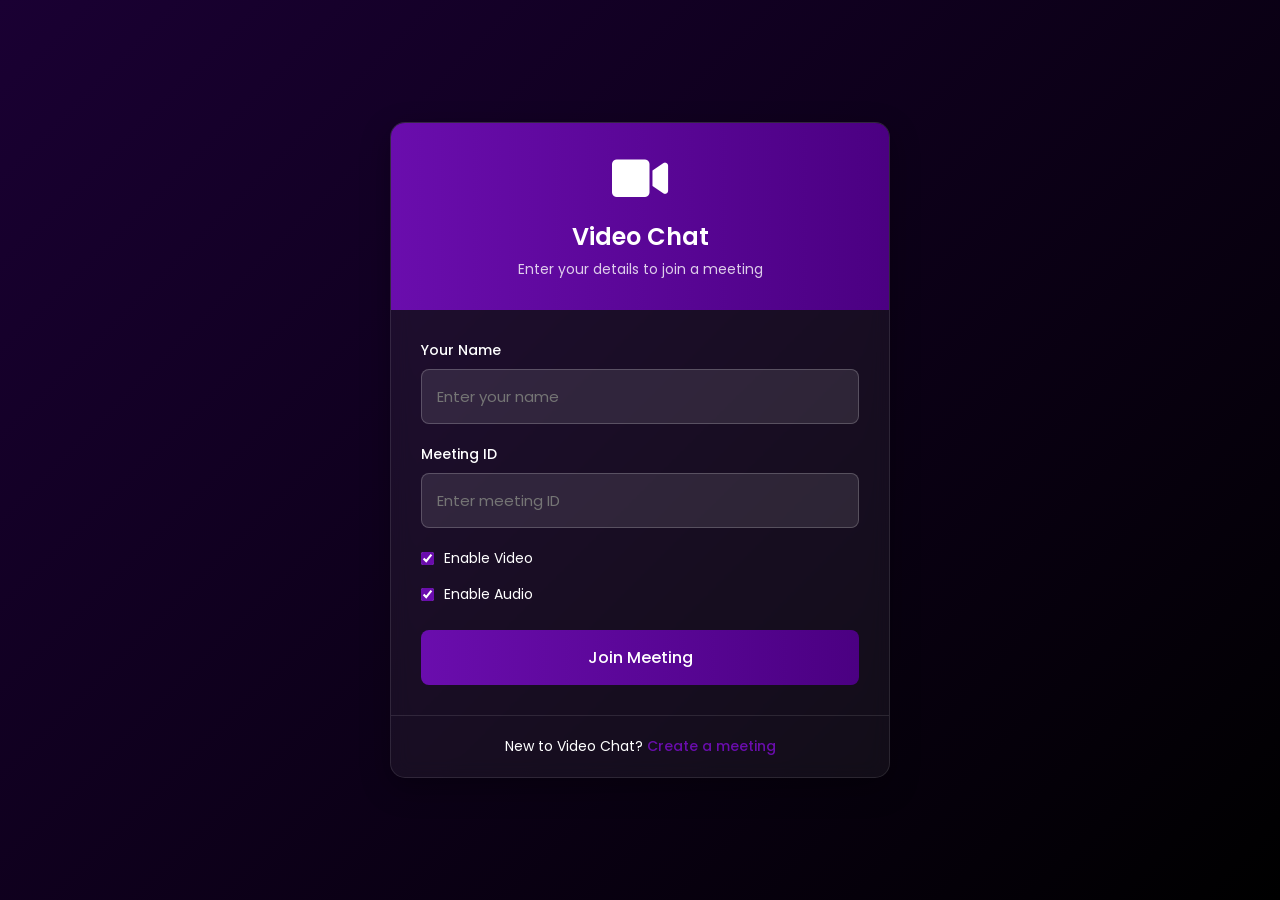
<file: public/lobby.html>
<!DOCTYPE html>
<html>
<head>
    <meta charset='utf-8'>
    <meta http-equiv='X-UA-Compatible' content='IE=edge'>
    <title>Video Chat Lobby</title>
    <meta name='viewport' content='width=device-width, initial-scale=1'>
    <link rel='stylesheet' type='text/css' media='screen' href='lobby.css'>
    <link href="https://fonts.googleapis.com/css2?family=Poppins:wght@300;400;500;600&display=swap" rel="stylesheet">
    <link rel="stylesheet" href="https://cdnjs.cloudflare.com/ajax/libs/font-awesome/6.0.0-beta3/css/all.min.css">
</head>
<body>
    <main id="lobby-container">
        <div id="form-container">
            <div id="form__container__header">
                <i class="fas fa-video logo-icon"></i>
                <h1>Video Chat</h1>
                <p>Enter your details to join a meeting</p>
            </div>

            <div id="form__content__wrapper">
                <form id="join-form">
                    <div class="input-group">
                        <label for="username">Your Name</label>
                        <input type="text" id="username" name="username" placeholder="Enter your name" required>
                    </div>
                    
                    <div class="input-group">
                        <label for="room_id">Meeting ID</label>
                        <input type="text" id="room_id" name="room_id" placeholder="Enter meeting ID" required>
                    </div>
                    
                    <div class="checkbox-group">
                        <input type="checkbox" id="enable-video" checked>
                        <label for="enable-video">Enable Video</label>
                    </div>
                    
                    <div class="checkbox-group">
                        <input type="checkbox" id="enable-audio" checked>
                        <label for="enable-audio">Enable Audio</label>
                    </div>
                    
                    <input type="submit" value="Join Meeting">
                </form>
            </div>
            
            <div id="form-footer">
                <p>New to Video Chat? <a href="#" id="create-meeting">Create a meeting</a></p>
            </div>
        </div>
    </main>
</body>
<script>
    document.addEventListener('DOMContentLoaded', () => {
        const form = document.getElementById('join-form');
        const createMeetingBtn = document.getElementById('create-meeting');
        
        // Generate random meeting ID for "Create meeting"
        createMeetingBtn.addEventListener('click', (e) => {
            e.preventDefault();
            const randomId = Math.random().toString(36).substring(2, 8).toUpperCase();
            document.getElementById('room_id').value = randomId;
        });

        form.addEventListener('submit', (e) => {
            e.preventDefault();
            const username = e.target.username.value.trim();
            const roomId = e.target.room_id.value.trim();
            const enableVideo = document.getElementById('enable-video').checked;
            const enableAudio = document.getElementById('enable-audio').checked;
            
            if (!username || !roomId) {
                alert('Please fill in all fields');
                return;
            }
            
            // Store settings in localStorage
            localStorage.setItem('username', username);
            localStorage.setItem('enableVideo', enableVideo);
            localStorage.setItem('enableAudio', enableAudio);
            
            window.location = `index.html?room=${roomId}`;
        });
    });
</script>
</html>
</file>
<file: public/lobby.css>
:root {
    --primary-purple: #6a0dad;
    --dark-purple: #4b0082;
    --darker-purple: #1a0033;
    --black: #000000;
    --white: #ffffff;
    --light-gray: #f5f5f5;
    --danger-red: #ff3a3a;
}

* {
    margin: 0;
    padding: 0;
    box-sizing: border-box;
}

body {
    background: linear-gradient(135deg, var(--darker-purple) 0%, var(--black) 100%);
    color: var(--white);
    font-family: 'Poppins', sans-serif;
    height: 100vh;
    display: flex;
    justify-content: center;
    align-items: center;
}

#lobby-container {
    width: 100%;
    max-width: 1200px;
    padding: 20px;
}

#form-container {
    width: 100%;
    max-width: 500px;
    margin: 0 auto;
    background: rgba(255, 255, 255, 0.05);
    backdrop-filter: blur(10px);
    border-radius: 15px;
    overflow: hidden;
    box-shadow: 0 10px 30px rgba(0, 0, 0, 0.3);
    border: 1px solid rgba(255, 255, 255, 0.1);
}

#form__container__header {
    padding: 30px;
    text-align: center;
    background: linear-gradient(90deg, var(--primary-purple) 0%, var(--dark-purple) 100%);
}

#form__container__header h1 {
    font-size: 24px;
    margin: 15px 0 5px;
    font-weight: 600;
}

#form__container__header p {
    font-size: 14px;
    opacity: 0.8;
}

.logo-icon {
    font-size: 50px;
    color: var(--white);
}

#form__content__wrapper {
    padding: 30px;
}

.input-group {
    margin-bottom: 20px;
}

.input-group label {
    display: block;
    margin-bottom: 8px;
    font-size: 14px;
    font-weight: 500;
}

input[type="text"] {
    width: 100%;
    padding: 15px;
    border: 1px solid rgba(255, 255, 255, 0.2);
    border-radius: 8px;
    background: rgba(255, 255, 255, 0.1);
    color: var(--white);
    font-family: 'Poppins', sans-serif;
    font-size: 15px;
    transition: all 0.3s;
}

input[type="text"]:focus {
    outline: none;
    border-color: var(--primary-purple);
    box-shadow: 0 0 0 2px rgba(106, 13, 173, 0.3);
}

.checkbox-group {
    display: flex;
    align-items: center;
    margin-bottom: 15px;
}

.checkbox-group input {
    margin-right: 10px;
    accent-color: var(--primary-purple);
}

.checkbox-group label {
    font-size: 14px;
}

input[type="submit"] {
    width: 100%;
    padding: 15px;
    border: none;
    border-radius: 8px;
    background: linear-gradient(90deg, var(--primary-purple) 0%, var(--dark-purple) 100%);
    color: var(--white);
    font-family: 'Poppins', sans-serif;
    font-size: 16px;
    font-weight: 500;
    cursor: pointer;
    transition: all 0.3s;
    margin-top: 10px;
}

input[type="submit"]:hover {
    transform: translateY(-2px);
    box-shadow: 0 5px 15px rgba(106, 13, 173, 0.4);
}

#form-footer {
    padding: 20px;
    text-align: center;
    font-size: 14px;
    border-top: 1px solid rgba(255, 255, 255, 0.1);
}

#form-footer a {
    color: var(--primary-purple);
    text-decoration: none;
    font-weight: 500;
}

#form-footer a:hover {
    text-decoration: underline;
}

@media (max-width: 600px) {
    #form-container {
        border-radius: 0;
    }
    
    #lobby-container {
        padding: 0;
    }
}
</file>
